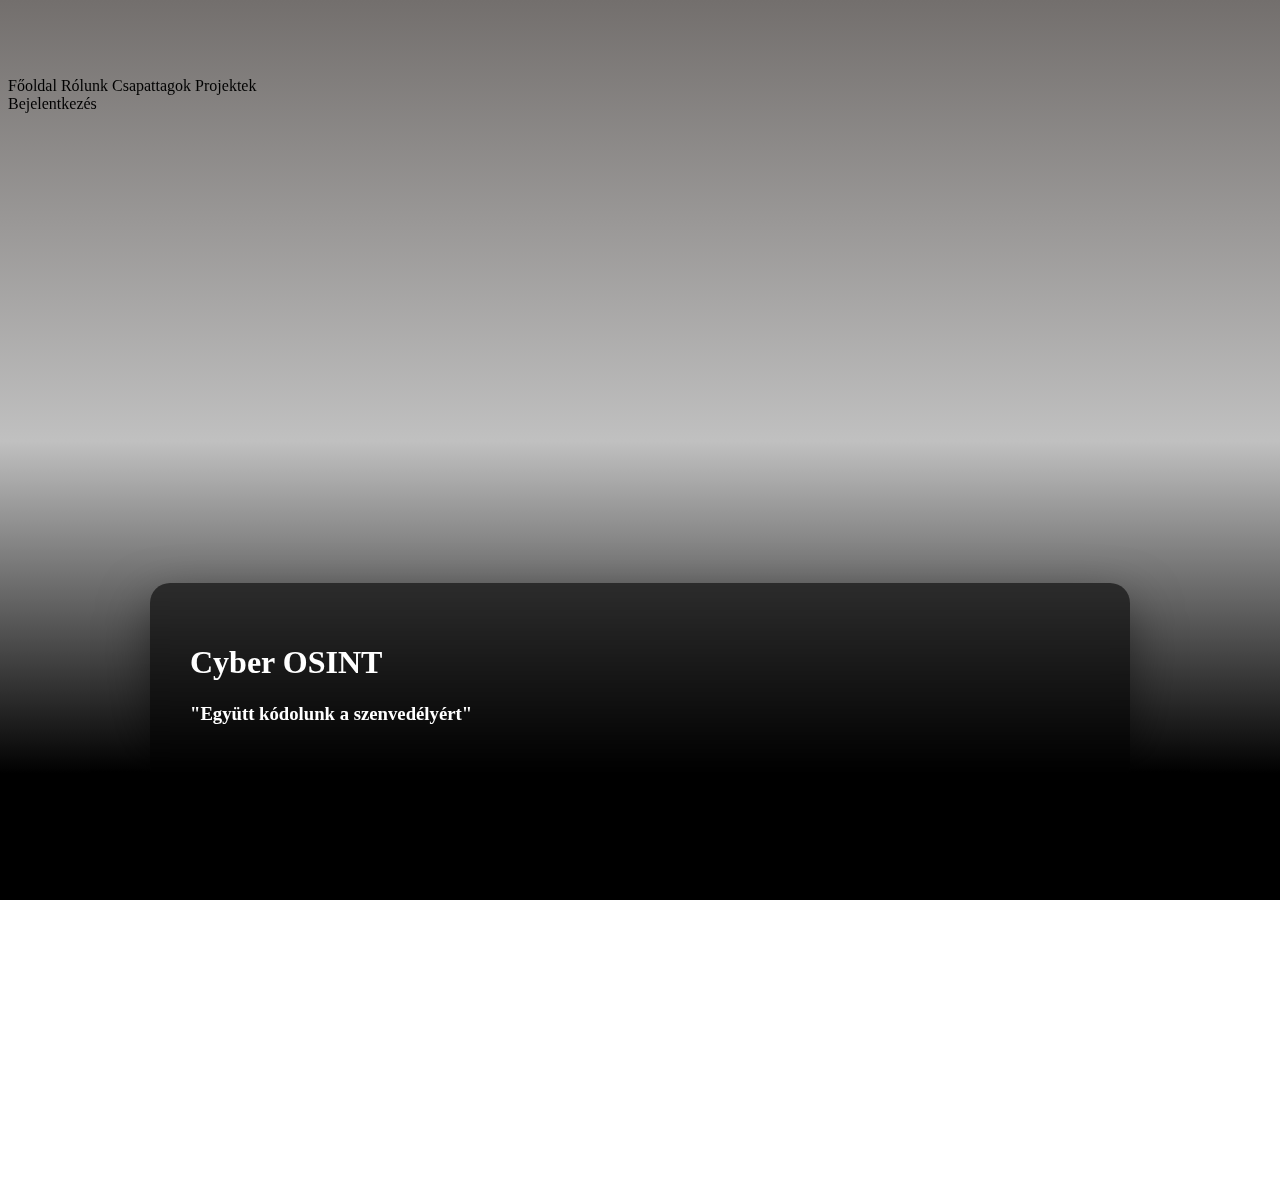
<file: Csapatweb/index.html>
<!DOCTYPE html>
<html lang="hu">
<head>
    <meta charset="UTF-8">
    <meta name="viewport" content="width=device-width, initial-scale=1.0">
    <title>Cyber OSINT Főoldala</title>
    <link rel="shortcut icon" href="./logo.png" type="image/x-icon">
     <link href="https://cdn.jsdelivr.net/npm/bootstrap@5.3.8/dist/css/bootstrap.min.css" rel="stylesheet" integrity="sha384-sRIl4kxILFvY47J16cr9ZwB07vP4J8+LH7qKQnuqkuIAvNWLzeN8tE5YBujZqJLB" crossorigin="anonymous">
   <link rel="stylesheet" href="style.css">
</head>
<body>
<div class="waveWrapper waveAnimation">
  <div class="waveWrapperInner bgTop">
    <div class="wave waveTop" style="background-image: url('http://front-end-noobs.com/jecko/img/wave-top.png')"></div>
  </div>
  <div class="waveWrapperInner bgMiddle">
    <div class="wave waveMiddle" style="background-image: url('http://front-end-noobs.com/jecko/img/wave-mid.png')"></div>
  </div>
  <div class="waveWrapperInner bgBottom">
    <div class="wave waveBottom" style="background-image: url('http://front-end-noobs.com/jecko/img/wave-bot.png')"></div>
  </div>
</div>

<nav id="mainNavbar" class="navbar bg-dark border-bottom border-body fixed-top" data-bs-theme="dark">
    <div class="container-fluid">
        <a href="./index.html" class="navbar-brand link-light link-underline-opacity-0">
            <img src="./logo.png" alt="logo" width="65" height="65">
            Cyber OSINT
        </a>
        <div class="d-flex ms-auto gap-4 pe-4">
            <a href="./index.html" class="link-light underline-hover">Főoldal</a>
            <a href="./rolunk.html" class="link-light underline-hover">Rólunk</a>
            <a href="./csapattagok.html" class="link-light underline-hover">Csapattagok</a>
            <a href="./projektek.html" class="link-light underline-hover">Projektek</a>
            <div></div>
            <a href="./bejelentkezes.html" class="link-light underline-hover">Bejelentkezés</a>
        </div>
    </div>
</nav>  
<div class="content-wrapper">
    <div class="content-box">
        <h1 class="text-center">Cyber OSINT</h1>
        <p>
            <h3 class="text-center">"Együtt kódolunk a szenvedélyért"</h3>
        </p>
    </div>
</div>


<script>
let lastScroll = 0;
const navbar = document.getElementById("mainNavbar");

window.addEventListener("scroll", () => {
    const currentScroll = window.pageYOffset;

    if (currentScroll > lastScroll && currentScroll > 100) {
        
        navbar.style.top = "-120px";
    } else {
        
        navbar.style.top = "0";
    }

    lastScroll = currentScroll;
});
</script>

  
</body>
</html>
</file>
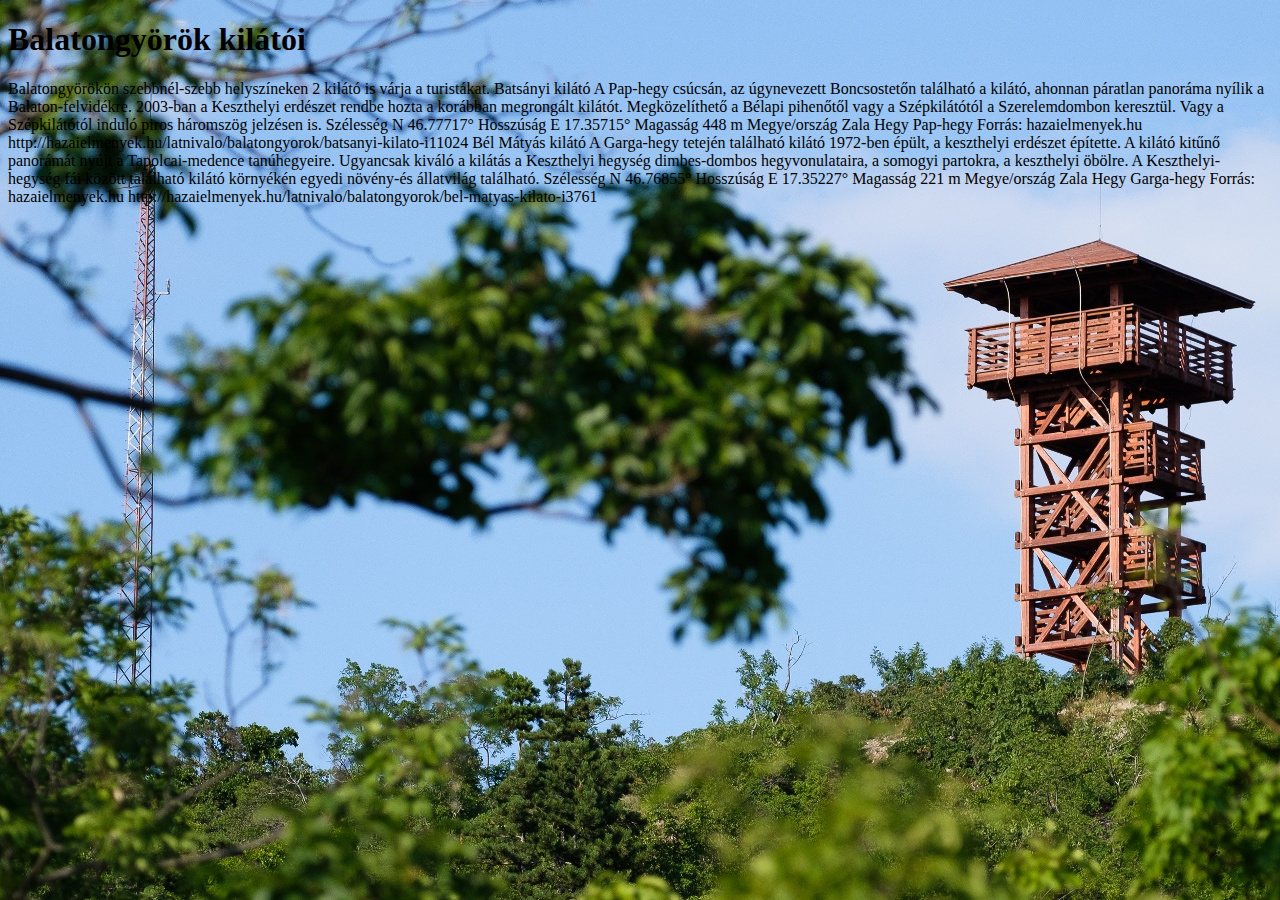
<file: Balatongyorok/balatonygyorok.html>
<!DOCTYPE html>
<html lang="hu">
<head>
    <meta charset="UTF-8">
    <meta name="viewport" content="width=device-width, initial-scale=1.0">
    <title>Balatongyörök kilátói</title>
    <link rel="stylesheet" href="balatongyorok.css">
    <link href="https://cdn.jsdelivr.net/npm/bootstrap@5.3.8/dist/css/bootstrap.min.css" rel="stylesheet" integrity="sha384-sRIl4kxILFvY47J16cr9ZwB07vP4J8+LH7qKQnuqkuIAvNWLzeN8tE5YBujZqJLB" crossorigin="anonymous">
</head>
<body>
    <header></header>
    <main></main>
    <h1>Balatongyörök kilátói</h1>
Balatongyörökön szebbnél-szebb helyszíneken 2 kilátó is várja a turistákat.
Batsányi kilátó 
A Pap-hegy csúcsán, az úgynevezett Boncsostetőn található a kilátó, ahonnan páratlan panoráma nyílik a Balaton-felvidékre. 2003-ban a Keszthelyi erdészet rendbe hozta a korábban megrongált kilátót. Megközelíthető a Bélapi pihenőtől vagy a Szépkilátótól a Szerelemdombon keresztül. Vagy a Szépkilátótól induló piros háromszög jelzésen is. 
Szélesség	N 46.77717°
Hosszúság	E 17.35715°
Magasság	448 m
Megye/ország	Zala
Hegy	Pap-hegy
Forrás: hazaielmenyek.hu
http://hazaielmenyek.hu/latnivalo/balatongyorok/batsanyi-kilato-i11024
Bél Mátyás kilátó 
A Garga-hegy tetején található kilátó 1972-ben épült, a keszthelyi erdészet építette. A kilátó kitűnő panorámát nyújt a Tapolcai-medence tanúhegyeire. Ugyancsak kiváló a kilátás a Keszthelyi hegység dimbes-dombos hegyvonulataira, a somogyi partokra, a keszthelyi öbölre. A Keszthelyi-hegység fái között található kilátó környékén egyedi növény-és állatvilág található. 
Szélesség	N 46.76855°
Hosszúság	E 17.35227°
Magasság	221 m
Megye/ország	Zala
Hegy	Garga-hegy
Forrás: hazaielmenyek.hu
http://hazaielmenyek.hu/latnivalo/balatongyorok/bel-matyas-kilato-i3761
</body>
</html>
</file>
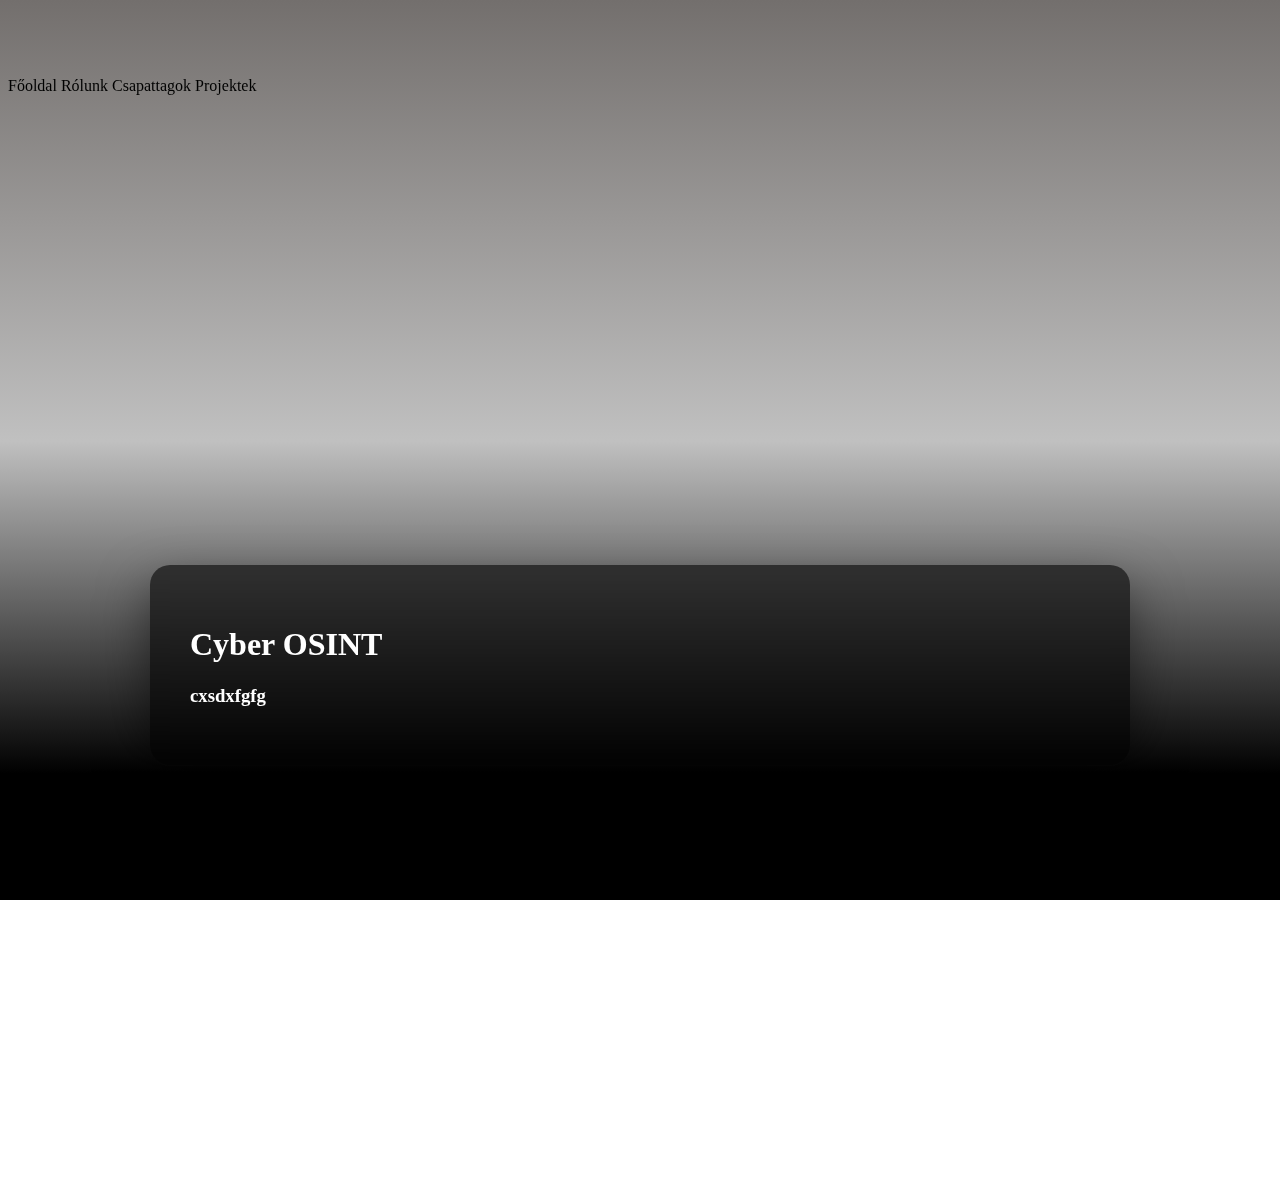
<file: Csapatweb/adatok.html>
<!DOCTYPE html>
<html lang="hu">
<head>
    <meta charset="UTF-8">
    <meta name="viewport" content="width=device-width, initial-scale=1.0">
    <title>Cyber OSINT Főoldala</title>
    <link rel="shortcut icon" href="./logo.png" type="image/x-icon">
     <link href="https://cdn.jsdelivr.net/npm/bootstrap@5.3.8/dist/css/bootstrap.min.css" rel="stylesheet" integrity="sha384-sRIl4kxILFvY47J16cr9ZwB07vP4J8+LH7qKQnuqkuIAvNWLzeN8tE5YBujZqJLB" crossorigin="anonymous">
   <link rel="stylesheet" href="style.css">
</head>
<body>
<div class="waveWrapper waveAnimation">
  <div class="waveWrapperInner bgTop">
    <div class="wave waveTop" style="background-image: url('http://front-end-noobs.com/jecko/img/wave-top.png')"></div>
  </div>
  <div class="waveWrapperInner bgMiddle">
    <div class="wave waveMiddle" style="background-image: url('http://front-end-noobs.com/jecko/img/wave-mid.png')"></div>
  </div>
  <div class="waveWrapperInner bgBottom">
    <div class="wave waveBottom" style="background-image: url('http://front-end-noobs.com/jecko/img/wave-bot.png')"></div>
  </div>
</div>

<nav id="mainNavbar" class="navbar bg-dark border-bottom border-body fixed-top" data-bs-theme="dark">
    <div class="container-fluid">
        <a href="./index.html" class="navbar-brand link-light link-underline-opacity-0">
            <img src="./logo.png" alt="logo" width="65" height="65">
            Cyber OSINT
        </a>
        <div class="d-flex ms-auto gap-4 pe-4">
            <a href="./index.html" class="link-light underline-hover">Főoldal</a>
            <a href="./rolunk.html" class="link-light underline-hover">Rólunk</a>
            <a href="./csapattagok.html" class="link-light underline-hover">Csapattagok</a>
            <a href="./projektek.html" class="link-light underline-hover">Projektek</a>
        </div>
    </div>
</nav>  
<div class="content-wrapper">
    <div class="content-box">
        <h1 class="text-center">Cyber OSINT</h1>
        <p>
            <h3 class="text-center">cxsdxfgfg</h3>
        </p>
    </div>
</div>


<script>
let lastScroll = 0;
const navbar = document.getElementById("mainNavbar");

window.addEventListener("scroll", () => {
    const currentScroll = window.pageYOffset;

    if (currentScroll > lastScroll && currentScroll > 100) {
        
        navbar.style.top = "-120px";
    } else {
        
        navbar.style.top = "0";
    }

    lastScroll = currentScroll;
});
</script>

  
</body>
</html>
</file>
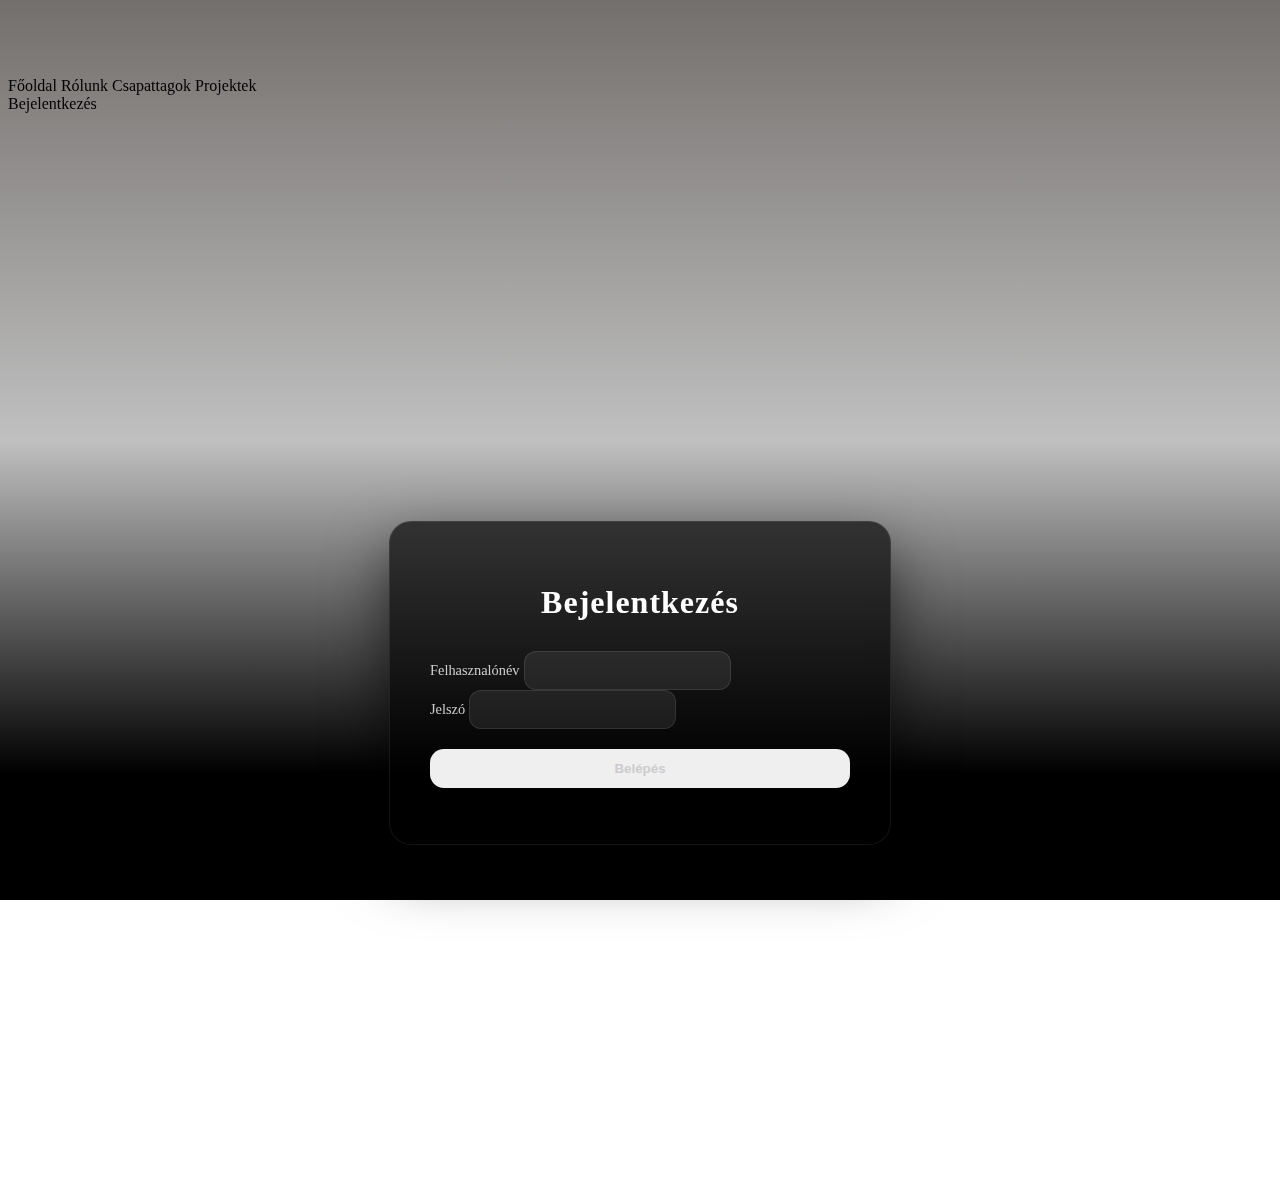
<file: Csapatweb/bejelentkezes.html>
<!DOCTYPE html>
<html lang="hu">
<head>
    <meta charset="UTF-8">
    <meta name="viewport" content="width=device-width, initial-scale=1.0">
    <title>Bejelentkezés</title>
    <link rel="shortcut icon" href="./logo.png" type="image/x-icon">
     <link href="https://cdn.jsdelivr.net/npm/bootstrap@5.3.8/dist/css/bootstrap.min.css" rel="stylesheet" integrity="sha384-sRIl4kxILFvY47J16cr9ZwB07vP4J8+LH7qKQnuqkuIAvNWLzeN8tE5YBujZqJLB" crossorigin="anonymous">
   <link rel="stylesheet" href="style.css">
   <script src="https://code.jquery.com/jquery-3.6.0.min.js"></script>
   <script src="main.js" defer></script>
</head>
<body>
<div class="waveWrapper waveAnimation">
  <div class="waveWrapperInner bgTop">
    <div class="wave waveTop" style="background-image: url('http://front-end-noobs.com/jecko/img/wave-top.png')"></div>
  </div>
  <div class="waveWrapperInner bgMiddle">
    <div class="wave waveMiddle" style="background-image: url('http://front-end-noobs.com/jecko/img/wave-mid.png')"></div>
  </div>
  <div class="waveWrapperInner bgBottom">
    <div class="wave waveBottom" style="background-image: url('http://front-end-noobs.com/jecko/img/wave-bot.png')"></div>
  </div>
</div>

<nav id="mainNavbar" class="navbar bg-dark border-bottom border-body fixed-top" data-bs-theme="dark">
    <div class="container-fluid">
        <a href="./index.html" class="navbar-brand link-light link-underline-opacity-0">
            <img src="./logo.png" alt="logo" width="65" height="65">
            Cyber OSINT
        </a>
        <div class="d-flex ms-auto gap-4 pe-4">
            <a href="./index.html" class="link-light underline-hover">Főoldal</a>
            <a href="./rolunk.html" class="link-light underline-hover">Rólunk</a>
            <a href="./csapattagok.html" class="link-light underline-hover">Csapattagok</a>
            <a href="./projektek.html" class="link-light underline-hover">Projektek</a>
            <div></div>
            <a href="./bejelentkezes.html" class="link-light underline-hover">Bejelentkezés</a>
        </div>
    </div>
</nav>  
<div class="content-wrapper">
    <div class="login-box">
        <h1 class="text-center login-title">Bejelentkezés</h1>
        <p>
        <form id="login_form">
  <div class="mb-3">
    <label for="exampleInputEmail1" class="form-label">Felhasznalónév</label>
    <input type="text" class="form-control" id="login_username" aria-describedby="emailHelp">
  </div>              
  <div class="mb-3">
    <label for="exampleInputPassword1" class="form-label">Jelszó</label>
    <input type="password" class="form-control" id="login_password">
  </div>
  <button type="submit" class="btn login-btn" id="login_button">Belépés</button>
        </form>

        </p>
    </div>
</div>


<script>
let lastScroll = 0;
const navbar = document.getElementById("mainNavbar");

window.addEventListener("scroll", () => {
    const currentScroll = window.pageYOffset;

    if (currentScroll > lastScroll && currentScroll > 100) {
        
        navbar.style.top = "-120px";
    } else {
        
        navbar.style.top = "0";
    }

    lastScroll = currentScroll;
});
</script>


</body>
</html>
</file>
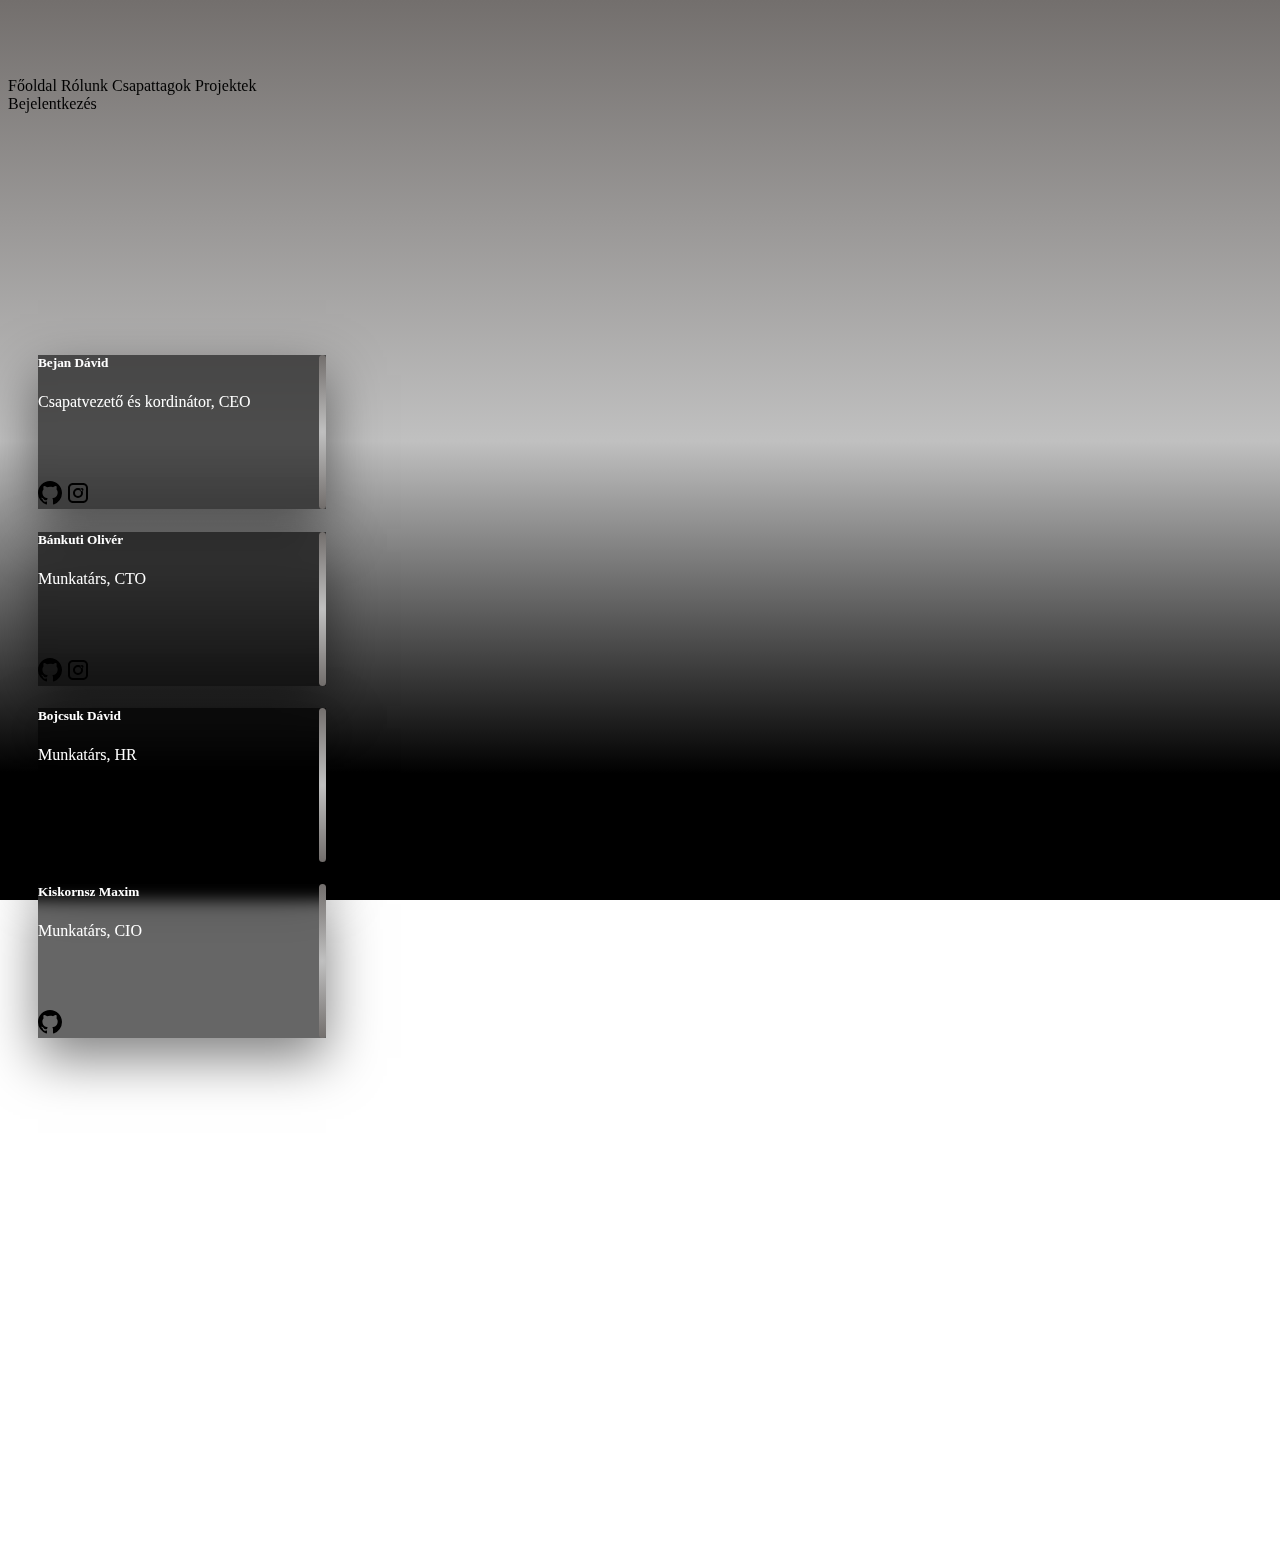
<file: Csapatweb/csapattagok.html>
<!DOCTYPE html>
<html lang="hu">

<head>
  <meta charset="UTF-8">
  <meta name="viewport" content="width=device-width, initial-scale=1.0">
  <title>Csapattagok</title>
  <link rel="shortcut icon" href="./logo.png" type="image/x-icon">
  <link href="https://cdn.jsdelivr.net/npm/bootstrap@5.3.8/dist/css/bootstrap.min.css" rel="stylesheet"
    integrity="sha384-sRIl4kxILFvY47J16cr9ZwB07vP4J8+LH7qKQnuqkuIAvNWLzeN8tE5YBujZqJLB" crossorigin="anonymous">
  <link rel="stylesheet" href="style.css">
</head>

<body>
  <div class="waveWrapper waveAnimation">
    <div class="waveWrapperInner bgTop">
      <div class="wave waveTop" style="background-image: url('http://front-end-noobs.com/jecko/img/wave-top.png')">
      </div>
    </div>
    <div class="waveWrapperInner bgMiddle">
      <div class="wave waveMiddle" style="background-image: url('http://front-end-noobs.com/jecko/img/wave-mid.png')">
      </div>
    </div>
    <div class="waveWrapperInner bgBottom">
      <div class="wave waveBottom" style="background-image: url('http://front-end-noobs.com/jecko/img/wave-bot.png')">
      </div>
    </div>
  </div>

  <nav id="mainNavbar" class="navbar bg-dark border-bottom border-body fixed-top" data-bs-theme="dark">
    <div class="container-fluid">
      <a href="./index.html" class="navbar-brand link-light link-underline-opacity-0">
        <img src="./logo.png" alt="logo" width="65" height="65">
        Cyber OSINT
      </a>
      <div class="d-flex ms-auto gap-4 pe-4">
        <a href="./index.html" class="link-light underline-hover ">Főoldal</a>
        <a href="./rolunk.html" class="link-light underline-hover">Rólunk</a>
        <a href="./csapattagok.html" class="link-light underline-hover">Csapattagok</a>
        <a href="./projektek.html" class="link-light underline-hover">Projektek</a>
        <div></div>
            <a href="./bejelentkezes.html" class="link-light underline-hover">Bejelentkezés</a>
      </div>
    </div>
  </nav>

  <div class="container cards">
    <div class="row">
      <div class="card col-3 " style="width: 18rem; margin-left: 10px; margin-right: 10px; background: rgba(0, 0, 0, 0.6); 
    backdrop-filter: blur(8px); 
    -webkit-backdrop-filter: blur(8px);color: #fff;
    box-shadow: 0 20px 50px rgba(0, 0, 0, 0.5);">

        <div class="card-body">
          <h5 class="card-title">Bejan Dávid</h5>
          <p class="card-text" style="margin-bottom: 70px;">Csapatvezető és kordinátor, CEO</p>
          <a href="https://github.com/bDavee" target="_blank" aria-label="GitHub">
            <svg height="24" width="24" viewBox="0 0 16 16" aria-hidden="true">
              <path d="M8 0C3.58 0 0 3.58 0 8a8 8 0 005.47 7.59c.4.07.55-.17.55-.38
                    0-.19-.01-.82-.01-1.49-2.01.37-2.53-.49-2.69-.94-.09-.23-.48-.94-.82-1.13
                   -.28-.15-.68-.52-.01-.53.63-.01 1.08.58 1.23.82.72 1.21 1.87.87
                    2.33.66.07-.52.28-.87.51-1.07-1.78-.2-3.64-.89-3.64-3.95
                    0-.87.31-1.59.82-2.15-.08-.2-.36-1.02.08-2.12 0 0 .67-.21
                    2.2.82a7.65 7.65 0 012-.27c.68 0 1.36.09 2 .27
                    1.53-1.04 2.2-.82 2.2-.82.44 1.1.16 1.92.08 2.12
                    .51.56.82 1.27.82 2.15 0 3.07-1.87 3.75-3.65 3.95
                   .29.25.54.73.54 1.48 0 1.07-.01 1.93-.01 2.2
                    0 .21.15.46.55.38A8 8 0 0016 8c0-4.42-3.58-8-8-8z" />
            </svg>
          </a>
          </a>
          <a href="https://www.instagram.com/davidbejan_/" target="_blank" aria-label="Instagram">
            <svg width="24" height="24" viewBox="0 0 24 24" aria-hidden="true">
              <path d="M7 2C4.243 2 2 4.243 2 7v10c0 2.757 2.243 5 5 5h10
                c2.757 0 5-2.243 5-5V7c0-2.757-2.243-5-5-5H7zm10 2
                a3 3 0 013 3v10a3 3 0 01-3 3H7a3 3 0 01-3-3V7
                a3 3 0 013-3h10zm-5 3
                a5 5 0 100 10 5 5 0 000-10zm0 2
               a3 3 0 110 6 3 3 0 010-6zm5.5-.5
               a1.5 1.5 0 11-3 0 1.5 1.5 0 013 0z" />
            </svg>
          </a>
        </div>
      </div>

      <div class="card col-12 col-lg-3" style="width: 18rem; margin-left: 10px; margin-right: 10px; background: rgba(0, 0, 0, 0.6); 
    backdrop-filter: blur(8px); 
    -webkit-backdrop-filter: blur(8px);color: #fff;
    box-shadow: 0 20px 50px rgba(0, 0, 0, 0.5);">

        <div class="card-body">
          <h5 class="card-title">Bánkuti Olivér</h5>
          <p class="card-text" style="margin-bottom: 70px;">Munkatárs, CTO </p>
          <a href="https://github.com/Bankuti-oliver" target="_blank" aria-label="GitHub">
            <svg height="24" width="24" viewBox="0 0 16 16" aria-hidden="true">
              <path d="M8 0C3.58 0 0 3.58 0 8a8 8 0 005.47 7.59c.4.07.55-.17.55-.38
                    0-.19-.01-.82-.01-1.49-2.01.37-2.53-.49-2.69-.94-.09-.23-.48-.94-.82-1.13
                   -.28-.15-.68-.52-.01-.53.63-.01 1.08.58 1.23.82.72 1.21 1.87.87
                    2.33.66.07-.52.28-.87.51-1.07-1.78-.2-3.64-.89-3.64-3.95
                    0-.87.31-1.59.82-2.15-.08-.2-.36-1.02.08-2.12 0 0 .67-.21
                    2.2.82a7.65 7.65 0 012-.27c.68 0 1.36.09 2 .27
                    1.53-1.04 2.2-.82 2.2-.82.44 1.1.16 1.92.08 2.12
                    .51.56.82 1.27.82 2.15 0 3.07-1.87 3.75-3.65 3.95
                   .29.25.54.73.54 1.48 0 1.07-.01 1.93-.01 2.2
                    0 .21.15.46.55.38A8 8 0 0016 8c0-4.42-3.58-8-8-8z" />
            </svg>
          </a>
          </a>
          <a href="https://www.instagram.com/olivern_bankuti/" target="_blank" aria-label="Instagram">
            <svg width="24" height="24" viewBox="0 0 24 24" aria-hidden="true">
              <path d="M7 2C4.243 2 2 4.243 2 7v10c0 2.757 2.243 5 5 5h10
                c2.757 0 5-2.243 5-5V7c0-2.757-2.243-5-5-5H7zm10 2
                a3 3 0 013 3v10a3 3 0 01-3 3H7a3 3 0 01-3-3V7
                a3 3 0 013-3h10zm-5 3
                a5 5 0 100 10 5 5 0 000-10zm0 2
               a3 3 0 110 6 3 3 0 010-6zm5.5-.5
               a1.5 1.5 0 11-3 0 1.5 1.5 0 013 0z" />
            </svg>
          </a>
        </div>
      </div>

      <div class="card col-12 col-lg-3" style="width: 18rem; margin-left: 10px; margin-right: 10px; background: rgba(0, 0, 0, 0.6); 
    backdrop-filter: blur(8px); 
    -webkit-backdrop-filter: blur(8px);color: #fff;
    box-shadow: 0 20px 50px rgba(0, 0, 0, 0.5);">

        <div class="card-body">
          <h5 class="card-title">Bojcsuk Dávid</h5>
          <p class="card-text" style="margin-bottom: 70px;">Munkatárs, HR</p>
          <a href="https://github.com/Bojcsukdavid" target="_blank" aria-label="GitHub">
            <svg height="24" width="24" viewBox="0 0 16 16" aria-hidden="true">
              <path d="M8 0C3.58 0 0 3.58 0 8a8 8 0 005.47 7.59c.4.07.55-.17.55-.38
                    0-.19-.01-.82-.01-1.49-2.01.37-2.53-.49-2.69-.94-.09-.23-.48-.94-.82-1.13
                   -.28-.15-.68-.52-.01-.53.63-.01 1.08.58 1.23.82.72 1.21 1.87.87
                    2.33.66.07-.52.28-.87.51-1.07-1.78-.2-3.64-.89-3.64-3.95
                    0-.87.31-1.59.82-2.15-.08-.2-.36-1.02.08-2.12 0 0 .67-.21
                    2.2.82a7.65 7.65 0 012-.27c.68 0 1.36.09 2 .27
                    1.53-1.04 2.2-.82 2.2-.82.44 1.1.16 1.92.08 2.12
                    .51.56.82 1.27.82 2.15 0 3.07-1.87 3.75-3.65 3.95
                   .29.25.54.73.54 1.48 0 1.07-.01 1.93-.01 2.2
                    0 .21.15.46.55.38A8 8 0 0016 8c0-4.42-3.58-8-8-8z" />
            </svg>
          </a>
          </a>
          <a href="https://www.instagram.com/bojcsuk_david/" target="_blank" aria-label="Instagram">
            <svg width="24" height="24" viewBox="0 0 24 24" aria-hidden="true">
              <path d="M7 2C4.243 2 2 4.243 2 7v10c0 2.757 2.243 5 5 5h10
                c2.757 0 5-2.243 5-5V7c0-2.757-2.243-5-5-5H7zm10 2
                a3 3 0 013 3v10a3 3 0 01-3 3H7a3 3 0 01-3-3V7
                a3 3 0 013-3h10zm-5 3
                a5 5 0 100 10 5 5 0 000-10zm0 2
               a3 3 0 110 6 3 3 0 010-6zm5.5-.5
               a1.5 1.5 0 11-3 0 1.5 1.5 0 013 0z" />
            </svg>
          </a>
        </div>
      </div>

      <div class="card col-12 col-lg-3" style="width: 18rem; margin-left: 10px; margin-right: 10px; background: rgba(0, 0, 0, 0.6); 
    backdrop-filter: blur(8px); 
    -webkit-backdrop-filter: blur(8px);color: #fff;
    box-shadow: 0 20px 50px rgba(0, 0, 0, 0.5);">

        <div class="card-body">
          <h5 class="card-title">Kiskornsz Maxim</h5>
          <p class="card-text" style="margin-bottom: 70px;">Munkatárs, CIO</p> 
          <a href="https://github.com/ua-maxxi" target="_blank" aria-label="GitHub">
            <svg height="24" width="24" viewBox="0 0 16 16" aria-hidden="true">
              <path d="M8 0C3.58 0 0 3.58 0 8a8 8 0 005.47 7.59c.4.07.55-.17.55-.38
                    0-.19-.01-.82-.01-1.49-2.01.37-2.53-.49-2.69-.94-.09-.23-.48-.94-.82-1.13
                   -.28-.15-.68-.52-.01-.53.63-.01 1.08.58 1.23.82.72 1.21 1.87.87
                    2.33.66.07-.52.28-.87.51-1.07-1.78-.2-3.64-.89-3.64-3.95
                    0-.87.31-1.59.82-2.15-.08-.2-.36-1.02.08-2.12 0 0 .67-.21
                    2.2.82a7.65 7.65 0 012-.27c.68 0 1.36.09 2 .27
                    1.53-1.04 2.2-.82 2.2-.82.44 1.1.16 1.92.08 2.12
                    .51.56.82 1.27.82 2.15 0 3.07-1.87 3.75-3.65 3.95
                   .29.25.54.73.54 1.48 0 1.07-.01 1.93-.01 2.2
                    0 .21.15.46.55.38A8 8 0 0016 8c0-4.42-3.58-8-8-8z" />
            </svg>
        </div>
      </div>
    </div>
  </div>


  <script>
    let lastScroll = 0;
    const navbar = document.getElementById("mainNavbar");

    window.addEventListener("scroll", () => {
      const currentScroll = window.pageYOffset;

      if (currentScroll > lastScroll && currentScroll > 100) {

        navbar.style.top = "-120px";
      } else {

        navbar.style.top = "0";
      }

      lastScroll = currentScroll;
    });
  </script>


</body>

</html>
</file>
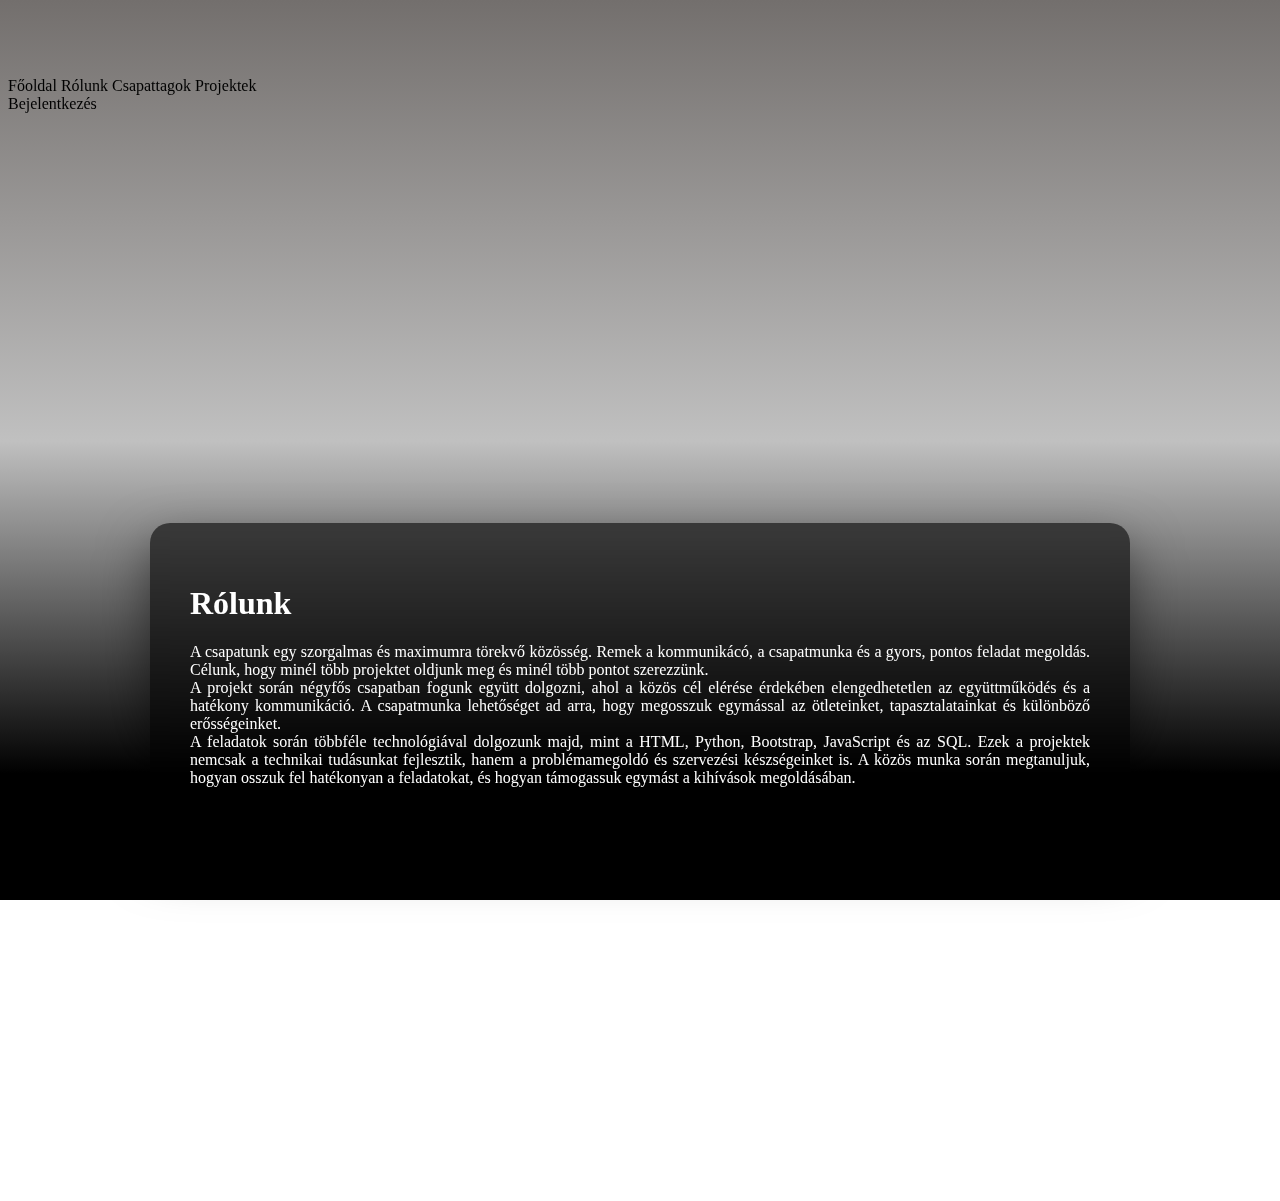
<file: Csapatweb/rolunk.html>
<!DOCTYPE html>
<html lang="hu">
<head>
    <meta charset="UTF-8">
    <meta name="viewport" content="width=device-width, initial-scale=1.0">
    <title>Rólunk</title>
    <link rel="shortcut icon" href="./logo.png" type="image/x-icon">
     <link href="https://cdn.jsdelivr.net/npm/bootstrap@5.3.8/dist/css/bootstrap.min.css" rel="stylesheet" integrity="sha384-sRIl4kxILFvY47J16cr9ZwB07vP4J8+LH7qKQnuqkuIAvNWLzeN8tE5YBujZqJLB" crossorigin="anonymous">
   <link rel="stylesheet" href="style.css">
</head>
<body>
<div class="waveWrapper waveAnimation">
  <div class="waveWrapperInner bgTop">
    <div class="wave waveTop" style="background-image: url('http://front-end-noobs.com/jecko/img/wave-top.png')"></div>
  </div>
  <div class="waveWrapperInner bgMiddle">
    <div class="wave waveMiddle" style="background-image: url('http://front-end-noobs.com/jecko/img/wave-mid.png')"></div>
  </div>
  <div class="waveWrapperInner bgBottom">
    <div class="wave waveBottom" style="background-image: url('http://front-end-noobs.com/jecko/img/wave-bot.png')"></div>
  </div>
</div>

<nav id="mainNavbar" class="navbar bg-dark border-bottom border-body fixed-top" data-bs-theme="dark">
    <div class="container-fluid">
        <a href="./index.html" class="navbar-brand link-light link-underline-opacity-0">
            <img src="./logo.png" alt="logo" width="65" height="65">
            Cyber OSINT
        </a>
        <div class="d-flex ms-auto gap-4 pe-4">
            <a href="./index.html" class="link-light underline-hover">Főoldal</a>
            <a href="./rolunk.html" class="link-light underline-hover">Rólunk</a>
            <a href="./csapattagok.html" class="link-light underline-hover">Csapattagok</a>
            <a href="./projektek.html" class="link-light underline-hover">Projektek</a>
            <div></div>
            <a href="./bejelentkezes.html" class="link-light underline-hover">Bejelentkezés</a>
        </div>
    </div>
</nav>  
<div class="content-wrapper">
    <div class="content-box">
        <h1>Rólunk</h1>
        <p style=" text-align: justify;">
            A csapatunk egy szorgalmas és maximumra törekvő közösség. Remek a kommunikácó, a csapatmunka és a gyors, pontos feladat megoldás.
            Célunk, hogy minél több projektet oldjunk meg és minél több pontot szerezzünk. <br> 
            A projekt során négyfős csapatban fogunk együtt dolgozni, ahol a közös cél elérése érdekében elengedhetetlen az együttműködés és a hatékony kommunikáció. A csapatmunka lehetőséget ad arra, hogy megosszuk egymással az ötleteinket, tapasztalatainkat és különböző erősségeinket. <br>
            A feladatok során többféle technológiával dolgozunk majd, mint a HTML, Python, Bootstrap, JavaScript és az SQL. Ezek a projektek nemcsak a technikai tudásunkat fejlesztik, hanem a problémamegoldó és szervezési készségeinket is. A közös munka során megtanuljuk, hogyan osszuk fel hatékonyan a feladatokat, és hogyan támogassuk egymást a kihívások megoldásában.
        </p>
    </div>
</div>
 
<script>
let lastScroll = 0;
const navbar = document.getElementById("mainNavbar");

window.addEventListener("scroll", () => {
    const currentScroll = window.pageYOffset;

    if (currentScroll > lastScroll && currentScroll > 100) {
        
        navbar.style.top = "-120px";
    } else {
    underline-hover
        navbar.style.top = "0";
    }

    lastScroll = currentScroll;
});
</script>

  
</body>
</html>
</file>
<file: Csapatweb/style.css>
.table-bg{
    background: rgba(0, 0, 0, 0.6); 
    backdrop-filter: blur(8px); 
    -webkit-backdrop-filter: blur(8px);
    color: #fff;
    box-shadow: 0 20px 50px rgba(0, 0, 0, 0.5);
}

#mainNavbar{
    transition: top 0.3s ease;
    z-index: 1000;
}

.underline-hover {
  position: relative;
  text-decoration: none;
}

.underline-hover::after {
  content: '';
  position: absolute;
  width: 100%;
  transform: scaleX(0);
  height: 2px;
  bottom: 0;
  left: 0;
  background-color: #ffffff;
  transform-origin: bottom right;
  transition: transform 0.3s ease-out;
}

.underline-hover:hover::after {
  transform: scaleX(1);
  transform-origin: bottom left;
}

.content-wrapper {
    min-height: 100vh;
    display: flex;
    align-items: center;
    justify-content: center;
    padding-top: 120px; 
    padding-bottom: 60px;
    position: relative;
    z-index: 10
}

.login-box {
    background: rgba(0, 0, 0, 0.6); 
    backdrop-filter: blur(8px); 
    -webkit-backdrop-filter: blur(8px);

    border-radius: 20px;
    padding: 40px;
    max-width: 600px;
    width: 90%;

    color: #fff;
    box-shadow: 0 20px 50px rgba(0, 0, 0, 0.5);
}

.content-box {
    background: rgba(0, 0, 0, 0.6); 
    backdrop-filter: blur(8px); 
    -webkit-backdrop-filter: blur(8px);

    border-radius: 20px;
    padding: 40px;
    max-width: 900px;
    width: 90%;

    color: #fff;
    box-shadow: 0 20px 50px rgba(0, 0, 0, 0.5);
}

.card{
    border: none;
}

.card::before{
    content: "";
    position: absolute;
    right: 0;
    bottom: 0;
    width: 7px;
    height: 100%;
    background:  radial-gradient(circle,rgba(192, 192, 192, 1) 0%, rgba(115, 111, 109, 1) 100%);
    z-index: -1;
    transition: all 0.5s cubic-bezier(0.23, 1, 0.320, 1);
    border-radius: 6px;
}

.card:hover::before{
    width: 100%;
    
}

.lvl{
    text-align: right;
    padding-top: 5px;
    padding-bottom: 5px;
    padding-right: 10px;
    padding-left: 10px;
    margin-right: 5px;
    transform: skew(-15deg);
    border-radius: 5px;
    font-weight: bold;
    color: black;
    background: linear-gradient(to right, transparent, rgba(255, 255, 255, 0.603), transparent);
    background-size: 200% 100%;
    animation: lightBeam 4s linear infinite alternate;
    width: min-content;
}

.konnyu{
     background-color: rgb(0, 191, 0);
}

.kozepes{
    background-color: rgb(0, 204, 255);
}

.nehez{
    background-color: rgb(189, 0, 189);
}

.brutalis{
    background-color: #efab00;
}

.login-box {
    background: rgba(0, 0, 0, 0.65);
    backdrop-filter: blur(10px);
    -webkit-backdrop-filter: blur(10px);

    border-radius: 22px;
    padding: 40px;
    max-width: 420px;
    width: 90%;

    color: #fff;
    box-shadow: 0 25px 60px rgba(0, 0, 0, 0.6);
    border: 1px solid rgba(255, 255, 255, 0.08);
}

.login-title {
    text-align: center;
    margin-bottom: 30px;
    font-weight: 700;
    letter-spacing: 1px;
}

.login-box .form-label {
    color: #ccc;
    font-size: 0.9rem;
    margin-bottom: 6px;
}

.login-box .form-control {
    background: rgba(255, 255, 255, 0.08);
    border: none;
    border-radius: 12px;
    padding: 12px 15px;
    color: #fff;
    box-shadow: inset 0 0 0 1px rgba(255,255,255,0.1);
}

.login-box .form-control:focus {
    background: rgba(255, 255, 255, 0.12);
    color: #fff;
    outline: none;
    box-shadow: 0 0 0 2px rgba(255,255,255,0.2);
}

.login-btn {
    width: 100%;
    margin-top: 20px;
    padding: 12px;
    border-radius: 14px;
    font-weight: 600;
    border: none;
    color: #ccc;
    transition: all 0.5s ease;
}

.login-btn:hover {
    background: linear-gradient(90deg, #222, #555, #222 );
    transform: translateY(-2px);
    box-shadow: 0 10px 25px rgba(0,0,0,0.5);
}



@keyframes move_wave {
    0% {
        transform: translateX(0) translateZ(0) scaleY(1)
    }
    50% {
        transform: translateX(-25%) translateZ(0) scaleY(0.55)
    }
    100% {
        transform: translateX(-50%) translateZ(0) scaleY(1)
    }
}
.waveWrapper {
    overflow: hidden;
    position: absolute;
    left: 0;
    right: 0;
    bottom: 0;
    top: 0;
    margin: 0;
    position: fixed;
    inset: 0;
    z-index: 0;
}
.waveWrapperInner {
    position: absolute;
    width: 100%;
    overflow: hidden;
    height: 100%;
    bottom: 0;
    background-image: linear-gradient(0deg,rgba(0, 0, 0, 1) 14%, rgba(192, 192, 192, 1) 51%, rgba(115, 111, 109, 1) 100%);
}
 
.bgTop {
    z-index: 15;
    opacity: 0.5;
}
.bgMiddle {
    z-index: 10;
    opacity: 0.75;
}
.bgBottom {
    z-index: 5;
}
.wave {
    position: absolute;
    left: 0;
    width: 200%;
    height: 100%;
    background-repeat: repeat no-repeat;
    background-position: 0 bottom;
    transform-origin: center bottom;
}
.waveTop {
    background-size: 50% 100px;
}
.waveAnimation .waveTop {
  animation: move-wave 3s;
   -webkit-animation: move-wave 3s;
   -webkit-animation-delay: 1s;
   animation-delay: 1s;
}
.waveMiddle {
    background-size: 50% 120px;
}
.waveAnimation .waveMiddle {
    animation: move_wave 10s linear infinite;
}
.waveBottom {
    background-size: 50% 100px;
}
.waveAnimation .waveBottom {
    animation: move_wave 15s linear infinite;
}

.cards{
    margin-top: 200px;
    padding: 20px;
    margin-bottom: 500px;
}

a {
  text-decoration: none;
  color: inherit;
}
</file>
<file: Balatongyorok/balatongyorok.css>
body {
    background-image: url("./img/kep2.jpg");
    background-size: cover;
    background-attachment: fixed;
}

.text-justify {
    text-align: justify;
}
</file>
